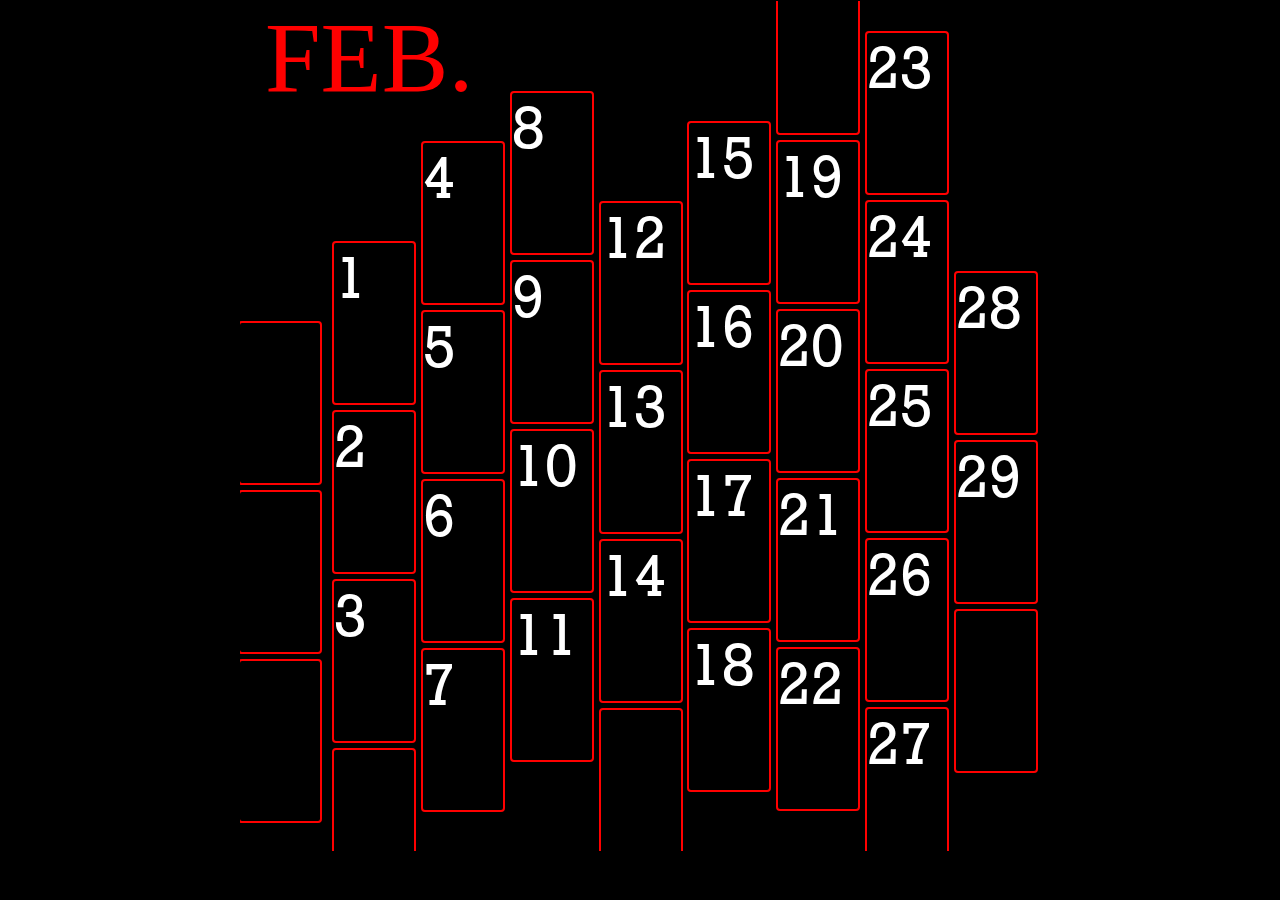
<file: index.html>
<!DOCTYPE html>
<html>
	<head>
		<meta charset="utf-8" />
		<title></title>
		<link rel="stylesheet" type="text/css" href="css/index.css" />
	</head>
	<body>
		<div id="head">
			&nbsp;FEB.
		</div>
		<div class="box">

			<div class="box1 left">
				<div class="box_s a">

				</div>
				<div class="box_s">

				</div>
				<div class="box_s">

				</div>
			</div>
			<div class="box1 ">
				<a href="child/page1.html" target="_blank">
					<div class="box_s b">
						1
					</div>
				</a>
				<a href="child/page2.html" target="_blank">
					<div class="box_s">
						2
					</div>
				</a>
				<a href="child/page3.html" target="_blank">
					<div class="box_s">
						3
					</div>
				</a>
				<div class="box_s">

				</div>
			</div>
			<div class="box1 ">
				<div class="box_s c">
					4
				</div>
				<div class="box_s">
					5
				</div>
				<div class="box_s">
					6
				</div>
				<div class="box_s">
					7
				</div>
			</div>
			<div class="box1 ">
				<div class="box_s d">
					8
				</div>
				<div class="box_s">
					9
				</div>
				<div class="box_s">
					10
				</div>
				<div class="box_s">
					11
				</div>
			</div>
			<div class="box1 ">
				<div class="box_s e">
					12
				</div>
				<div class="box_s">
					13
				</div>
				<div class="box_s">
					14
				</div>
				<div class="box_s">

				</div>
			</div>
			<div class="box1 ">
				<div class="box_s f">
					15
				</div>
				<div class="box_s">
					16
				</div>
				<div class="box_s">
					17
				</div>
				<div class="box_s">
					18
				</div>
			</div>
			<div class="box1 ">
				<div class="box_s g">

				</div>
				<div class="box_s">
					19
				</div>
				<div class="box_s">
					20
				</div>
				<div class="box_s">
					21
				</div>
				<div class="box_s">
					22
				</div>
			</div>
			<div class="box1 ">
				<div class="box_s h">
					23
				</div>
				<div class="box_s">
					24
				</div>
				<div class="box_s">
					25
				</div>
				<div class="box_s">
					26
				</div>
				<div class="box_s">
					27
				</div>
			</div>
			<div class="box1 ">
				<div class="box_s i">
					28
				</div>
				<div class="box_s">
					29
				</div>
				<div class="box_s">

				</div>

			</div>

		</div>
	</body>
</html>
</file>
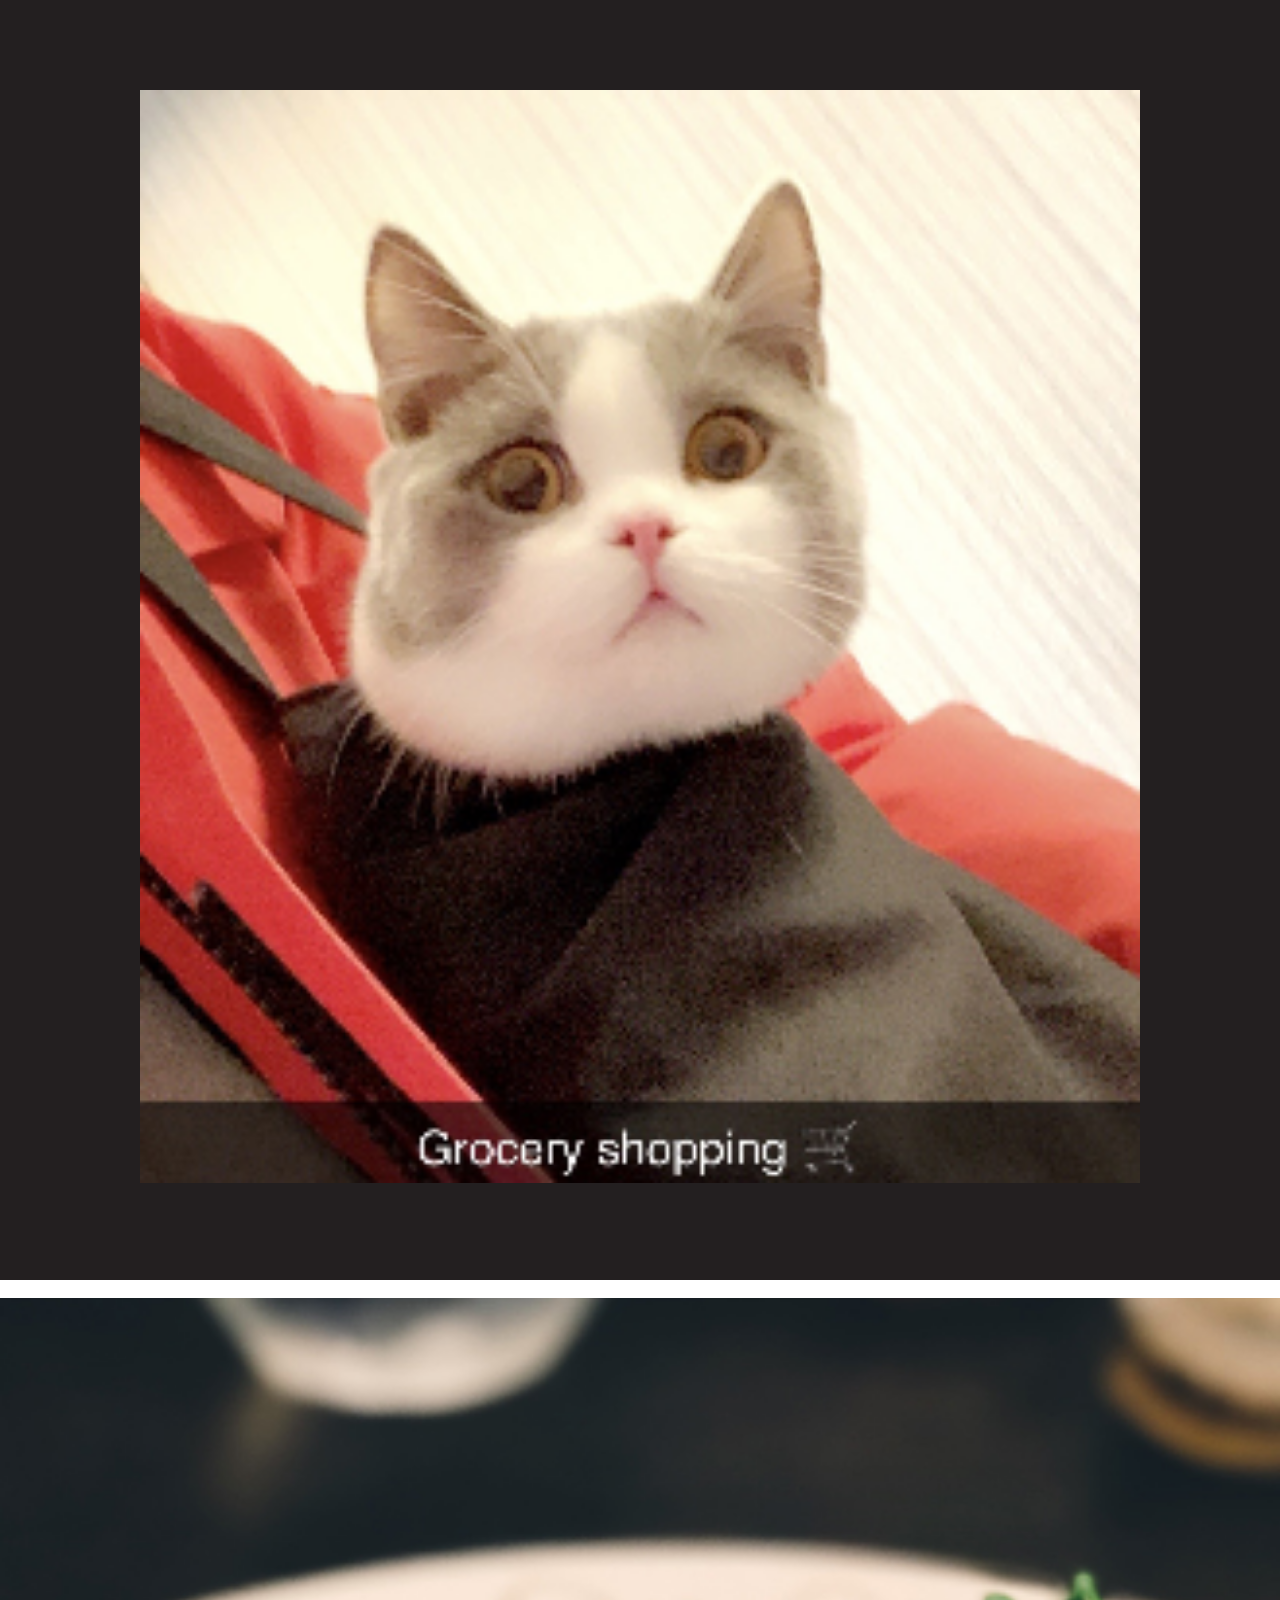
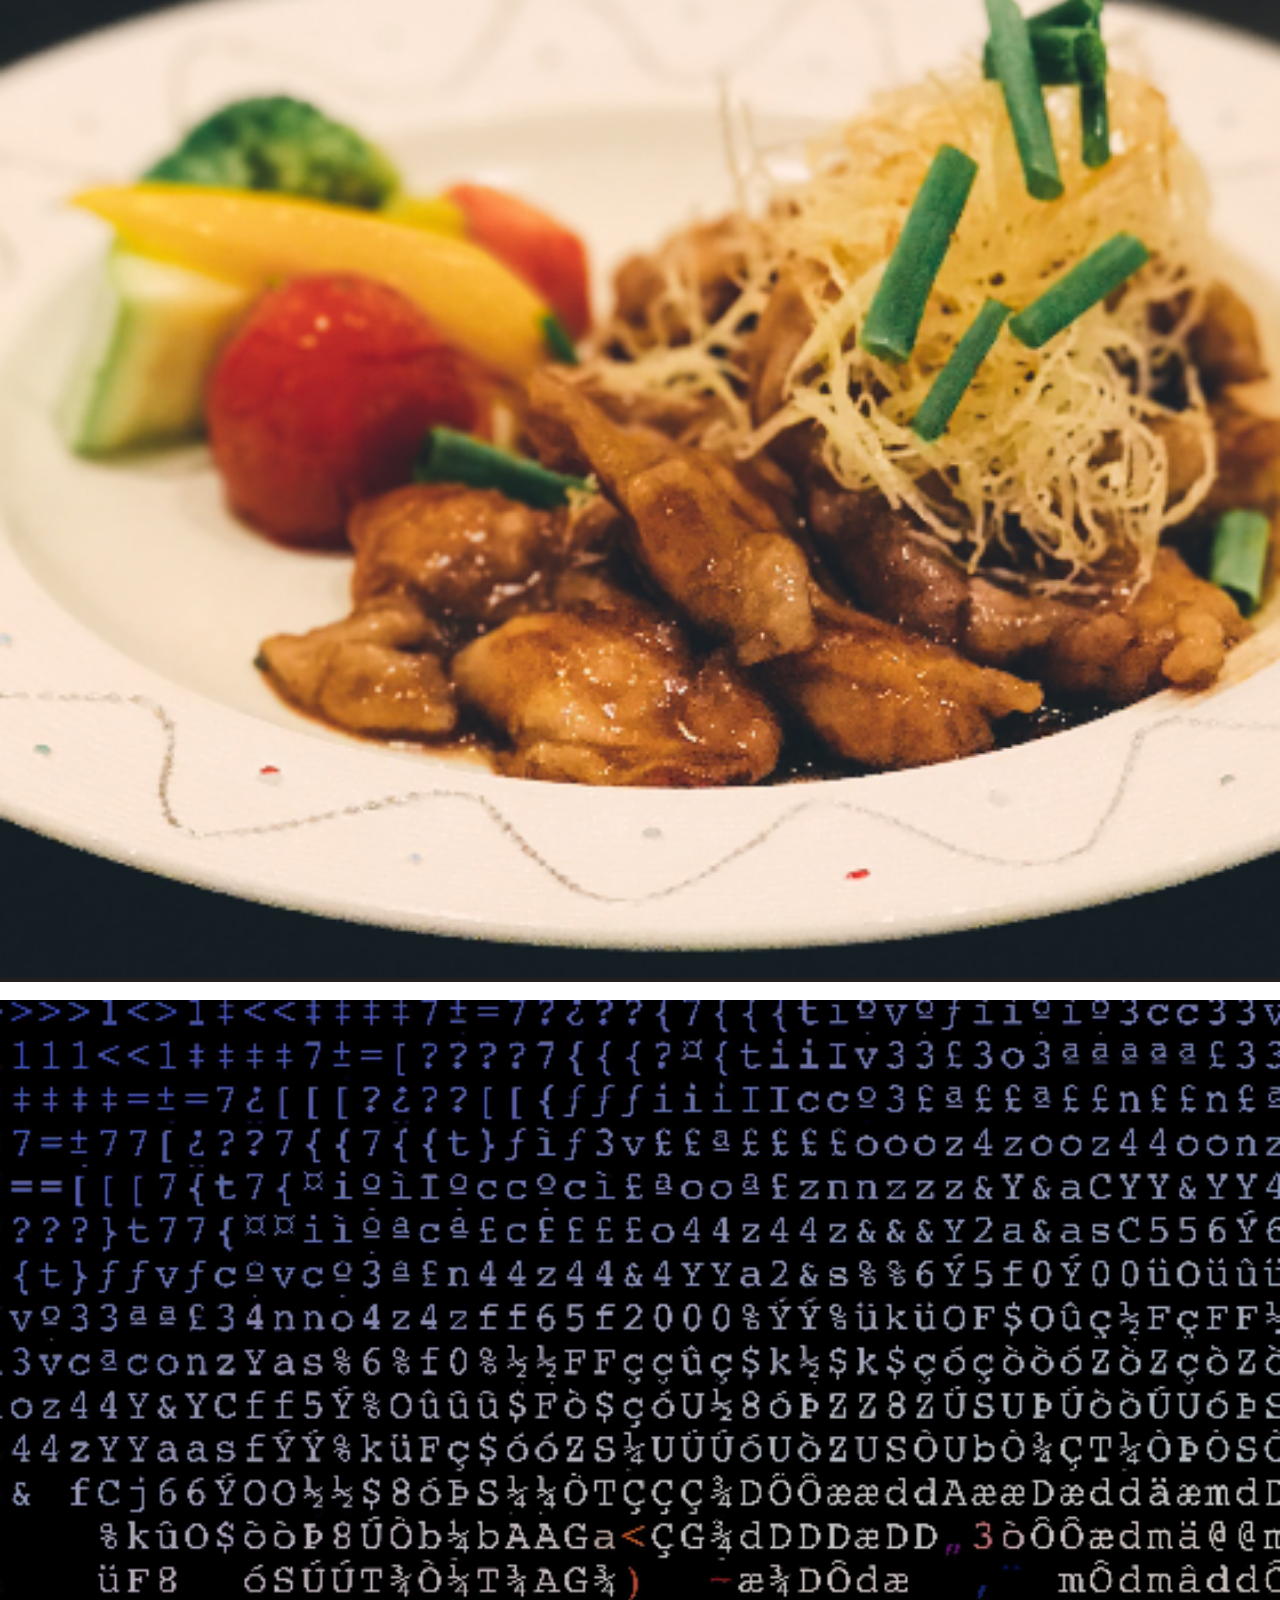
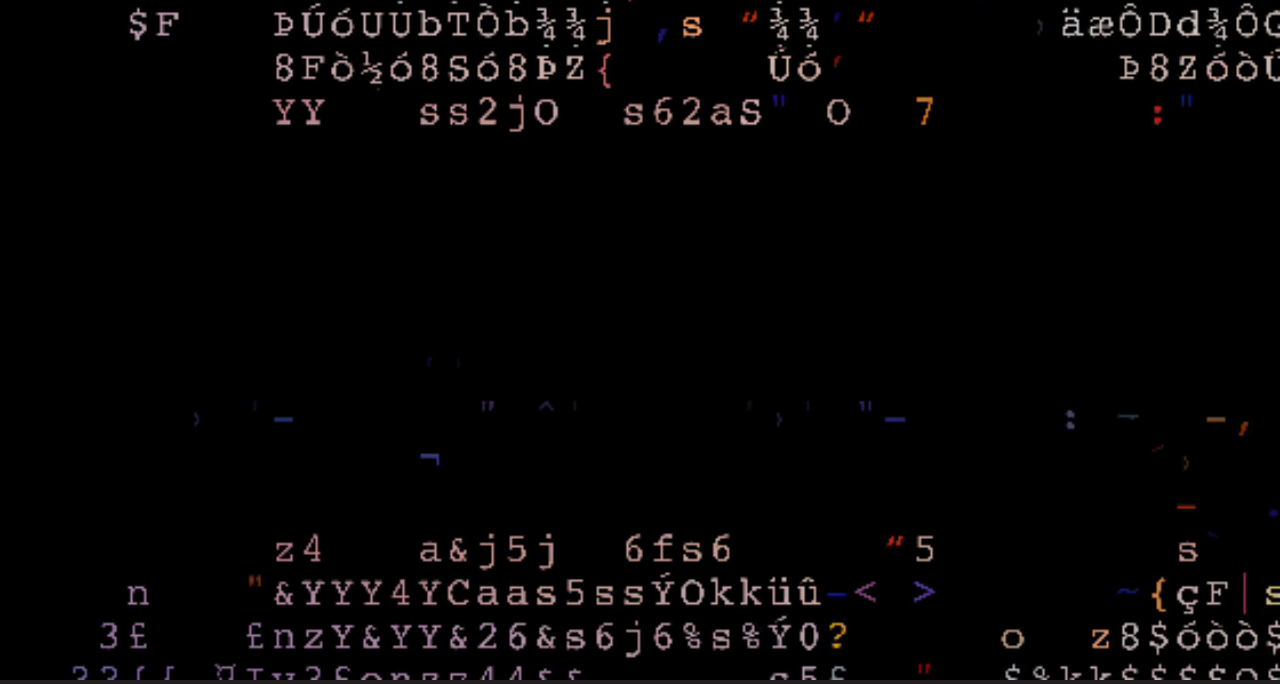
<file: child/page1.html>
<!DOCTYPE html>
<html>
	<head>
		<meta charset="utf-8">
		<title></title>
		<link rel="stylesheet" type="text/css" href="../css/child.css"/>
	</head>
	<body>
		<div class="box">
			<div class="box1">
				<img src="../img/pic1.png" id="pic1">
			</div>
		</div>
		<br>
		<div class="box">
			<img src="../img/pic2.png" style="width: 100%;">
		</div>
		<br>
		<div class="box">
			<img src="../img/pic3.png" style="width: 100%;">
		</div>
	</body>
</html>
</file>
<file: css/index.css>
body,div{
	margin: 0;
	padding: 0;
}
@font-face {
	font-family: "Rockwell";
	src: url("font/Rockwell.otf");
}
body{
	background-color: #000000;
}
a{
	text-decoration: none;
	color: white;
}
#head{
	width: 800px;
	margin: auto auto;
	color: red;
	font-size: 100px;
	margin-bottom: -115px;
	
}
.box{
	display: grid;
	width: 800px;
	height: 850px;
	overflow: hidden;
	border: 1px solid black;
	margin: auto auto;
	grid-template-columns: repeat(auto-fit, minmax(50px, 1fr));
	background: black;
	color: white;
}
.left{
	margin-left: -5px;
}
.box_s{
	width: 80px;
	height: 160px;
	border: 2px solid red;
	margin-top: 5px;
	margin-left: 3px;
	font-family: "Rockwell";
	font-size: 60px;
	text-align: left;
	transition: all 1.6s;
	background: black;
	border-radius: 4px;
}
.box_s:hover{
	transform: scale(1.4);
}
.a{
	margin-top: 320px;
}
.b{
	margin-top: 240px;
}
.c{
	margin-top: 140px;
}
.d{
	margin-top: 90px;
}
.e{
	margin-top: 200px;
}
.f{
	margin-top: 120px;
}
.g{
	margin-top: -30px;
}
.h{
	margin-top: 30px;
}
.i{
	margin-top: 270px;
}
</file>
<file: css/child.css>
body,div,img{
	margin: 0;
	padding: 0;
}
.box{
	width: 100%;
	background-color: #231F20;

}
.box1{
	width: 1000px;
	height: 1280px;
	margin: auto auto;
}
#pic1{
	width: 1000px;
	margin-top: 90px;
	
}
</file>
